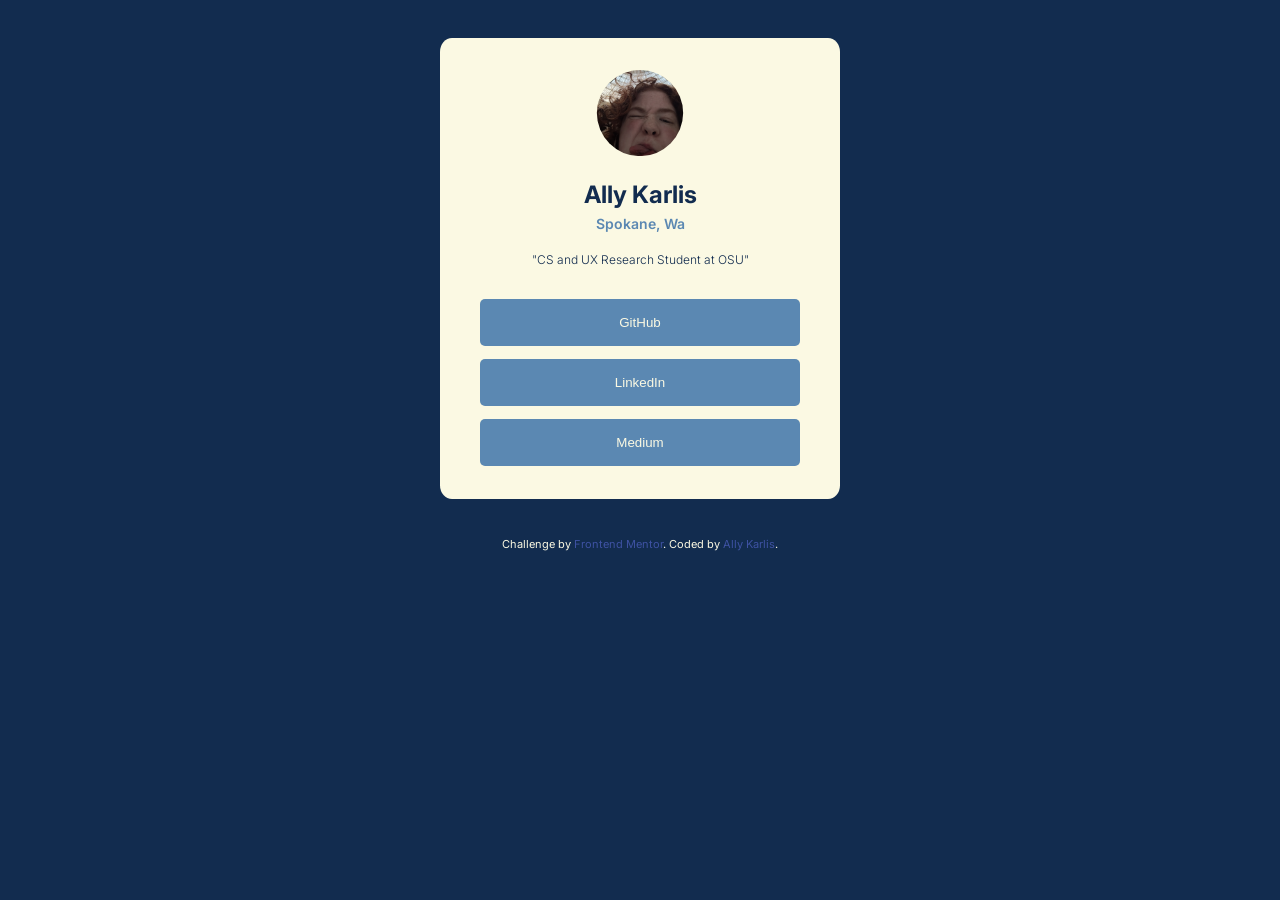
<file: index.html>
<!DOCTYPE html>
<html lang="en">
<head>
  <meta charset="UTF-8">
  <meta name="viewport" content="width=device-width, initial-scale=1.0"> <!-- displays site properly based on user's device -->

  <link rel="stylesheet" href="style.css">
  <link rel="icon" type="image/png" sizes="32x32" href="./assets/images/favicon-32x32.png">
  <link rel="preconnect" href="https://fonts.googleapis.com">
  <link rel="preconnect" href="https://fonts.gstatic.com" crossorigin>
  <link href="https://fonts.googleapis.com/css2?family=Inter:wght@100..900&display=swap" rel="stylesheet">
  <title>Frontend Mentor | Social links profile</title>

</head>
<body>
  <div class="main_div">

    <div class="header_div">
      <img src="./assets/images/edited_bourse.jpg">
      <h2>Ally Karlis</h2>
      <p class="uk_text">Spokane, Wa</p>
      <p style="font-size: 12px">"CS and UX Research Student at OSU"</p>
    </div>

    <div class="button_div">
      <a href="https://github.com/al-11-k">
        <button>GitHub</button>
      </a>

      <a href="https://www.linkedin.com/in/ally-karlis-06003a187/">
        <button>LinkedIn</button>
      </a>

      <a href="https://medium.com/@allykarlis">
        <button>Medium</button>
      </a>
    </div>

  </div>

  <div class="attribution">
    Challenge by <a href="https://www.frontendmentor.io?ref=challenge" target="_blank">Frontend Mentor</a>. 
    Coded by <a href="https://www.frontendmentor.io/profile/al-11-k">Ally Karlis</a>.
  </div>
</body>
</html>
</file>
<file: style.css>
body {
    background-color:  #122C4F; 
    font-family: "Inter", sans-serif;
    color:#122C4F
}

.attribution { 
    font-size: 11px; 
    text-align: center;
    color: #FBF9E3
}
    
.attribution a {
    color: hsl(228, 45%, 44%)
}

h2 {
    margin-bottom: 6px;
}

.uk_text {
    color: #5B88B2; 
    font-weight: 600; 
    margin-top: 2px;
    margin-bottom: 20px;
}

a {
    text-decoration: none;
}

p {
    font-size: 14px;
    font-weight: 300;
}

.main_div {
    width: 50%; 
    max-width: 400px; 
    min-width: 350px; 
    margin: auto; 
    text-align: center; 
    align-items: center; 
    background-color:#FBF9E3; 
    top: 50%;
    margin-top:3%; 
    height: 50%; 
    border-radius: 3%; 
    padding-bottom: 20px;
    margin-bottom: 3%
}

button {
    display: block; 
    width: 80%; 
    height: 3.5em; 
    margin: auto;
    margin-bottom: 1em; 
    background-color:#5B88B2 ; 
    border-color: hsl(0, 0%, 20%);
    box-shadow: none;
    border-style: none;
    border-radius:5px; 
    color: #FBF9E3;
    transition: 0.44s
}

button:hover{
    background-color: #F0D637;
    transition: 0.2s;
}

button:active{
    background-color: #b19f2b;
}

.button_div {
    margin-top: 2em; 
}
    
img {
    clip-path: circle(); 
    width: 6em
}
    
.header_div {
    padding-top: 2em
}
</file>
